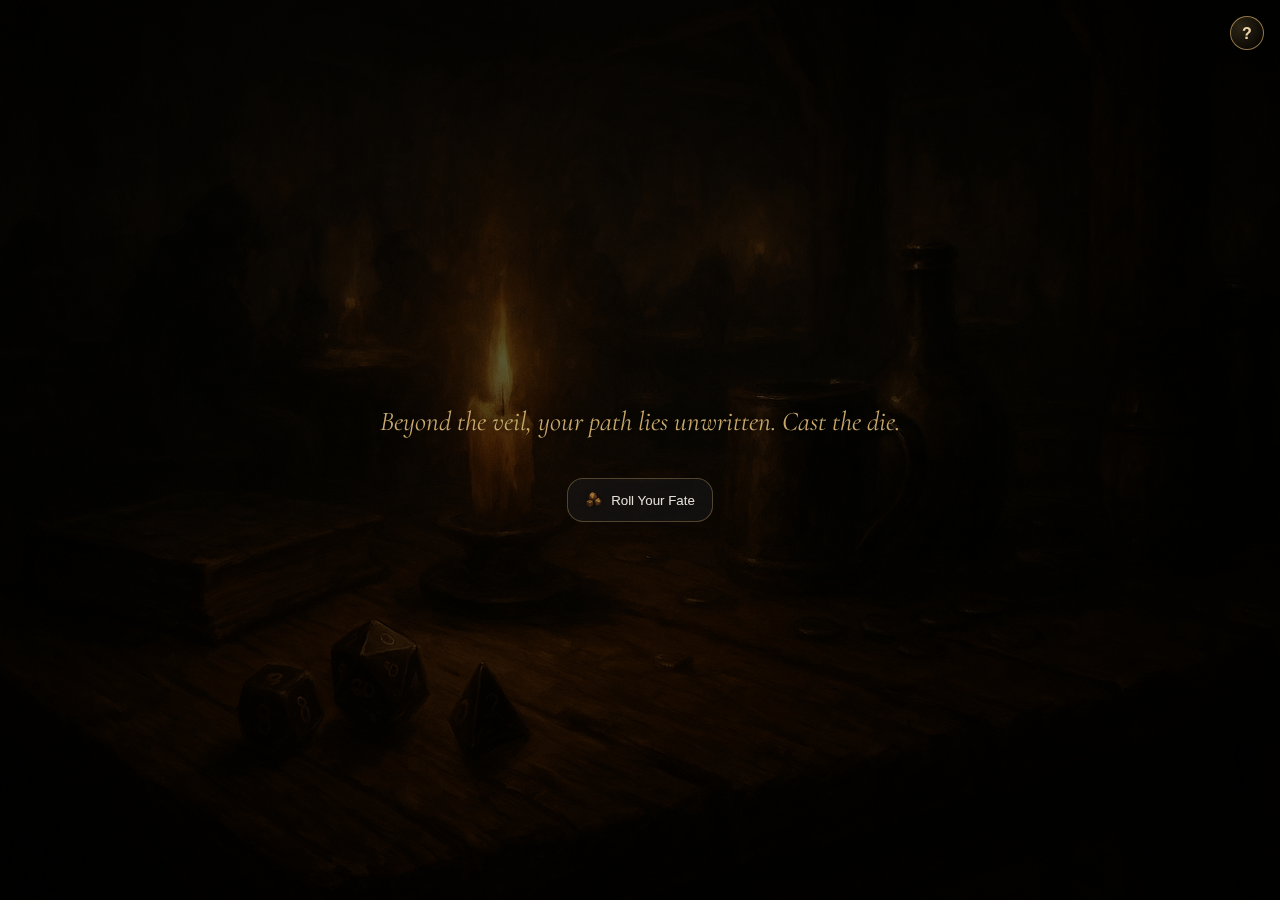
<file: index.html>
<!DOCTYPE html>
<html lang="en">
<head>
  <link rel="icon" type="image/png" href="images/dice.png">
  <link rel="apple-touch-icon" href="images/dice.png">
  <meta charset="UTF-8" />
  <meta name="viewport" content="width=device-width, initial-scale=1.0"/>
  <title>The Randomancer — 0.8.0</title>
  <link href="https://fonts.googleapis.com/css2?family=Cormorant+Garamond:wght@400;500;600&family=Cormorant+Infant:ital,wght@1,400&display=swap" rel="stylesheet">
  <link rel="stylesheet" href="styles_0.8.0.css?v=0.8.0"/>
</head>
<body>
  <button id="info-fab" class="rm-info-fab" aria-label="About this tool" title="About">?</button>
  <!-- Info Lightbox -->
  <div id="rm-info-overlay" class="rm-info-overlay" hidden>
    <div class="rm-info-backdrop" data-close="1"></div>
    <div class="rm-info-dialog" role="dialog" aria-modal="true" aria-labelledby="rm-info-title">
      <div class="rm-info-head">
        <h3 id="rm-info-title">A Note from the Randomancer</h3>
        <button id="rm-info-close" class="rm-info-close" aria-label="Close">×</button>
      </div>
      <div id="rm-info-content" class="rm-info-content">
<h4>About this Tool</h4>
<p>This build-randomizing tool is intended to inspire creativity and experimentation within the world of Path of Exile 2. Hopefully it will provide some relief to the general 'meta fatigue' and unlock more possibilities and fun within the game.  Feel free to use this to set a challenge for yourself, or as more of a springboard for some new build ideas.</p>
<p>The tool itself is hopefully self-explanatory. Clicking the 'Roll Your Fate' button will conjure up a randomized build, selecting a class, ascendancy, weapon(s), common ailments and tactics, primary defensive layer, and a secondary defensive layer. The randomness or cohesion of these selections can be customized with the slider at the top of the page for a more streamlined build vs. a more creative build. Along with these selections is a display indicating which attributes a build leans toward, a pair of recommended skill gems, and a set of possibly helpful unique items that may go well with the build.</p>
<p>Now this tool is far from perfect.  The data this sits on top of may not be perfectly accurate, and it is possible you may see skill or unique items that don't align 100% with what's in the live game. However, it's probably 90% there. This is more of a fun prototype that I've been playing around with.</p>
<p>If you have any thoughts, feedback, suggestions for features, bugs, etc. feel free to reach out to <a href="mailto:poerandomancer@gmail.com">poerandomancer@gmail.com</a>. I would love to hear your thoughts.</p>

<h4>About Me</h4>
<p>I found myself daydreaming about my Path of Exile 2 'LeechBreak Crossbow Titan' build one Tuesday afternoon, during a very slow and very boring sprint planning meeting at work. Like many of you I am a recent Path of Exile 2 convert (the 1st one didn’t quite hook me) and now often find myself obsessing over complex and enigmatic mathematical interactions between obscure mechanics and poorly-explained optimization opportunities, all draped in fantastical grimdark pageantry.  My dorky imagination has truly been hijacked by this incredible game.</p>
<p>Several months ago, I slowly began to realize the true open-ended potential of buildcrafting and theorycrafting, and why so many people have been enjoying the first Path of Exile for so many years.  And seeking inspiration for unusual and creative approaches to playing the game, I stumbled upon the asmology Build Roulette tool (found here: <a href="https://www.asmology.com/path-of-exile-ii/build-roulette/" target="_blank" rel="noopener">https://www.asmology.com/path-of-exile-ii/build-roulette/</a>). A nifty little online widget to randomize one ascendancy and one skill, to inject some challenge and creativity into the experience for those burned out on the same “Super-Meta” “S-Tier” build guides.</p>
<p>Back to my boring Tuesday afternoon meeting, it occurred to me that there is some more opportunity here for creative inspiration. The breadth of interactions to explore within POE2 feel nearly endless, and I was looking for something new to try.</p>
<p>So I made this.</p>
<p>The goal is to provide a springboard for the imagination, and bring some possibilities to the surface. While this is mostly random, there is a bit of logic in place to try and prevent truly heinous or impractical combinations. Such as a monk using a two-handed mace with armor for defense and a minion-focused build. Some gentle guide rails are in place, but the idea is to remain as open-ended as possible.</p>
<p>Simultaneous to my rumination on the intricacies of this all-absorbing videogame, I had a general curiosity regarding the software capabilities of ChatGPT. Yes, this was built with the aid of AI. Sorry. I am a software developer by trade, and I had a clear vision and general technical notion of how I would accomplish this, so it seemed like a decent sandbox to see what all the fuss was about. Turns out, if you have a very specific end goal in mind and a fairly simple project, AI is kinda like having a junior developer in your back pocket. A junior developer who is great at brainstorming, but also has debilitating short-term memory loss and a frustratingly unshakable misplaced optimistic confidence. Great for a quick dry-run on concepts, horrific at iteration and refinement. I ended up needing to intervene at several points with some manual refactors, but ultimately... this is what I ended up with. A pretty fun little project, and an interesting development cycle.</p>

<hr class="rm-info-hr">

<p class="rm-disclaimer"><small>This is a non-profit, fan-made project and is in no way affiliated with or endorsed by Grinding Gear Games the creators of Path of Exile and Path of Exile 2. All rights to the original intellectual property (IP), including but not limited to characters, settings, and storylines, belong to their respective owners. We do not claim ownership of the original IP. This work is created for entertainment and transformational purposes only, under the principles of Fair Use. No commercial use or profit is being made from this project.</small></p>
</div>
    </div>
  </div>
  <div id="intro" class="intro-screen">
    <div class="intro-content">
      <p id="intro-line"></p>
      <button id="intro-roll" class="roll-btn roll-btn"><img src="images/dice.png" alt="" class="btn-ico"> Roll Your Fate</button>
    </div>
  </div>

  <div id="asc-art" class="asc-art" aria-hidden="true"></div>
  <div id="app" class="hidden">
    <header>
      <h1 class="title">The Randomancer</h1>
      <h2 class="subtitle">Conjure the Impossible. Defy the Meta.</h2>
      
      <!-- restored build name + flavor -->
      <div id="build-name" class="build-name"></div>
	  <div id="build-subtext" class="build-subtext"></div>

      <div class="cohesion-slider">
        <label for="cohesionRange">Cohesion</label>
        <input type="range" id="cohesionRange" min="0" max="3" step="1" value="1">
        <div class="mode-labels">
          <span>Strict</span><span>Cohesive</span><span>Chaotic</span><span>Madness</span>
        </div>
      </div>
      <div class="roll-sticky"><button id="roll" class="roll-btn roll-btn"><img src="images/dice.png" alt="" class="btn-ico"> Roll Your Fate</button></div>
    </header>

    <main>
      <section class="panel">
        <div class="sect">
          <div class="sect-head"><h3>Archetype</h3><div class="underline"></div><p class="sub">Class, Ascendancy, & Weapons</p></div>
          <div class="grid two">
            <div><span class="label">Class</span><span id="class"></span></div>
            <div><span class="label">Ascendancy</span><span id="ascendancy"></span></div>
            <div class="wide"><span class="label">Weapons</span><span id="weapons"></span></div>
          </div>
        </div>
        <hr class="gold subtle"/>
        <div class="sect">
          <div class="sect-head"><h3>Combat Mechanics</h3><div class="underline"></div><p class="sub">Ailments & Tactics</p></div>
          <div class="grid two">
            <div class="wide"><span class="label">Ailments</span><span id="ailments"></span></div>
            <div class="wide"><span class="label">Tactics</span><span id="tactics"></span></div>
          </div>
        </div>
        <hr class="gold subtle"/>
        <div class="sect">
          <div class="sect-head"><h3>Survivability</h3><div class="underline"></div><p class="sub">Primary Defense and Defensive Strategy</p></div>
          <div class="grid two">
            <div><span class="label">Defense</span><span id="defense"></span></div>
            <div><span class="label">Defensive Strategy</span><span id="defstrat"></span></div>
          </div>
        </div>
        <hr class="gold subtle"/>
        <div class="sect">
          <div class="sect-head"><h3>Balance</h3><div class="underline"></div><p class="sub">Attribute Distribution</p></div>
          <div class="wide">
            <div id="balance-bar"></div>
            <div id="balance-text"></div>
          </div>
        </div>
        <hr class="gold subtle"/>
        <div class="sect">
          <div class="sect-head"><h3>Recommended Skills</h3><div class="underline"></div><p class="sub">Two active skills for this roll, with supports</p></div>
          <div id="skills-grid" class="grid two skills-grid"></div>
        </div>
      </section>
    </main>
    <footer class="foot">  <small class="version">Randomancer v0.8.0</small>
</footer>
  </div>

<script>
const INTRO_LINES = [
  "Step forward, Exile… the weave of fate awaits your hand.",
  "The echoes of destiny whisper — will you answer?",
  "Beyond the veil, your path lies unwritten. Cast the die.",
  "Not all who tempt fate return unchanged. Dare you roll?",
  "In the stillness, the Fates stir. Reach forth and claim your thread."
];
document.addEventListener('DOMContentLoaded', ()=>{
  const intro = document.getElementById('intro');
  const introLine = document.getElementById('intro-line');
  const introRoll = document.getElementById('intro-roll');
  introLine.textContent = INTRO_LINES[Math.floor(Math.random()*INTRO_LINES.length)];
  introRoll.addEventListener('click', () => {
    intro.classList.add('fade-out');
    setTimeout(() => {
      intro.remove();
      const app = document.getElementById('app');
      app.classList.remove('hidden');
      app.classList.add('fade-in');
      document.getElementById('roll').click();
    }, 700);
  });
});
</script>
<script type="module" src="script_0.8.0.js?v=0.8.0"></script>
</body>
</html>
</file>
<file: styles_0.8.0.css>
/* v0.5.3.1 */
/* v0.5.2 */
:root{
  --bg: #0e0e10;
  --ink: #e4e0d8;
  --muted: #a7a19a;
  --gold: #c8a86b;
  --silver: #b7b9c4;
  --panel: rgba(10,10,12,.86);
  --edge: rgba(200,168,107,.35);
  --radius: 16px;
}

*{ box-sizing:border-box; }

html,body{
  margin:0;
  height:100%;
  background: var(--bg) url('images/background.png') center/cover no-repeat fixed;
  color:var(--ink);
  font-family:'Cormorant Garamond',serif;
}

.intro-screen{
  position:fixed;
  inset:0;
  display:flex;
  align-items:center;
  justify-content:center;
  background: radial-gradient(ellipse at center, rgba(0,0,0,0.6) 0%, rgba(0,0,0,0.85) 100%);
  z-index:50;
  text-align:center;
  transition:opacity .7s ease, visibility .7s ease;
}
.intro-screen.fade-out{ opacity:0; visibility:hidden; }
.intro-content{ max-width:720px; padding:2rem; }
.intro-content p{
  font-family:'Cormorant Infant',serif;
  font-style:italic;
  font-size:1.7rem;
  color:var(--gold);
  text-shadow:0 0 8px rgba(0,0,0,0.8);
  margin-bottom:2rem;
}

.asc-art{
  position:fixed; inset:0; opacity:0; pointer-events:none;
  transition:opacity .5s ease;
  background-image:
    linear-gradient(135deg, rgba(0,0,0,0.25), rgba(0,0,0,0.6)),
    var(--asc-img);
  background-position:center; background-size:cover; background-repeat:no-repeat;
  filter:saturate(.9) brightness(1.05);
}
.asc-art.show{ opacity:.92; }

#app.hidden{ display:none; }
.fade-in{ animation:fadeIn .7s ease forwards; }
@keyframes fadeIn{ from{opacity:0;} to{opacity:1;} }

#app{
  position:relative; min-height:100%;
  backdrop-filter:blur(2px);
  background:rgba(0,0,0,.28);
}

header{
  text-align:center;
  padding:3rem 1rem 1.25rem;
  text-shadow:0 1px 2px rgba(0,0,0,.6);
}

.title{
  letter-spacing:.04em;
  font-weight:600;
  margin:0 0 .25rem;
  font-size:1.9rem;
  color:var(--gold);
}

.subtitle{
  font-style:italic;
  font-weight:400;
  color:var(--silver);
  margin-top:-0.2rem;
  margin-bottom:0.6rem;
  position:relative;
}
.subtitle::after{
  content:"";
  display:block;
  height:4px;
  width:65%;
  margin:0.6rem auto 1.1rem;
  background:
    radial-gradient(circle at left, transparent 70%, rgba(0,0,0,0.9) 100%),
    radial-gradient(circle at right, transparent 70%, rgba(0,0,0,0.9) 100%),
    linear-gradient(90deg, transparent, var(--gold), transparent);
  background-blend-mode:overlay;
  border-radius:50%;
  filter: drop-shadow(0 0 4px rgba(200,168,107,.4));
}

.build-name{
  margin:.2rem 0 0;
  font-size:clamp(1.2rem,2.6vw,1.9rem);
  color:var(--gold);
  font-family:'Cormorant Infant',serif;
  font-style:italic;
  letter-spacing:.06em;
}

.flavor{
  margin:.35rem auto .75rem;
  color:var(--muted);
  font-family:'Cormorant Infant',serif;
  font-style:italic;
  max-width:60ch;
  font-size:1.1rem;
}

.roll-btn{
  margin-top:.5rem; padding:.7rem 1.1rem;
  border-radius:var(--radius);
  border:1px solid var(--edge);
  background:rgba(24,24,26,.55);
  color:var(--ink);
  cursor:pointer;
}

main{ max-width:860px; margin:0 auto; padding:1.25rem; }

.panel{
  position:relative; background:var(--panel);
  border:1px solid var(--edge);
  border-radius:var(--radius);
  padding:1rem 1.25rem 1.25rem;
  box-shadow:0 6px 20px rgba(0,0,0,.25);
  overflow:hidden;
}
.panel::after{
  content:""; position:absolute; inset:-1px; pointer-events:none;
  background-image: var(--ailment-overlay-1, none), var(--ailment-overlay-2, none);
  background-blend-mode: screen, normal; mix-blend-mode: normal;
}

.sect{ padding:.25rem 0; }
.sect-head{ margin-bottom:.5rem; position:relative; }
.sect-head .underline{
  height:1px; width:120px;
  background:linear-gradient(90deg, var(--gold), transparent);
  margin:.25rem 0 .4rem;
}
.sect h3{ margin:0 0 .1rem; font-weight:600; color:var(--silver); letter-spacing:.02em; }
.sub{ margin:0; color:var(--muted); font-size:.95rem; }
.gold.subtle{
  height:1px; border:0;
  background:linear-gradient(90deg, transparent, var(--gold), transparent);
  margin:.9rem 0; opacity:.6;
}
.grid{ display:grid; gap:.65rem .75rem; }
.grid.two{ grid-template-columns:repeat(2,minmax(0,1fr)); }
.grid .wide{ grid-column:1 / -1; }
.label{ display:inline-block; min-width:9rem; color:var(--gold); letter-spacing:.02em; margin-right:.25rem; }
#weapons,#ailments,#tactics,#defense,#defstrat{ font-weight:600; }
.foot{ text-align:center; padding:1.25rem 1rem 3rem; color:var(--muted); }
.hidden{ display:none; }

/* === v0.5: Attribute Balance Visualization === */
#balance-bar {
  height: 20px;
  border-radius: 12px;
  overflow: hidden;
  display: flex;
  margin: .6rem 0 .25rem;
  box-shadow: 0 0 8px rgba(0,0,0,0.4);
}

.balance-str { background: #b03030; }   /* Strength — red */
.balance-dex { background: #2d7a2d; }   /* Dexterity — green */
.balance-int { background: #2f4f9d; }   /* Intelligence — blue */

#balance-text {
  text-align: center;
  font-size: .95rem;
  color: var(--muted);
  margin-top: .25rem;
}

/* === v0.5 visual fix: ensure panel overlay is visible === */
.panel::after{
  opacity:.55;
  transition: opacity .3s ease;
}

/* === v0.5 visualfix4: dynamic blended Balance bar === */
#balance-bar {
  position: relative;
  height: 20px;
  border-radius: 12px;
  overflow: hidden;
  margin: .6rem 0 .25rem;
  box-shadow: 0 0 10px rgba(0,0,0,0.6);
  background: linear-gradient(90deg,
    rgba(122,58,58,0.78) 0%,
    rgba(91,122,74,0.78) 50%,
    rgba(75,95,143,0.78) 100%);
}
#balance-bar::before,
#balance-bar::after {
  content: "";
  position: absolute;
  top: 0;
  bottom: 0;
  width: 16%;
  pointer-events: none;
}
#balance-bar::before {
  left: 0;
  background: linear-gradient(90deg, rgba(0,0,0,0.9), transparent);
}
#balance-bar::after {
  right: 0;
  background: linear-gradient(270deg, rgba(0,0,0,0.9), transparent);
}

/* === v0.5_visualfix5 layering === */
.panel { position: relative; z-index: 1; }
.panel::after { z-index: 0; }

/* === v0.5_visualfix5: glowing Balance bar === */
#balance-bar {
  position: relative;
  height: 10px;
  border-radius: 10px;
  overflow: hidden;
  margin: .8rem 0 .25rem;
  box-shadow: 0 0 10px rgba(0,0,0,0.8), 0 0 20px rgba(255,255,255,0.05) inset;
  background: radial-gradient(ellipse at center,
    rgba(0,0,0,0.25) 0%, rgba(0,0,0,0.6) 100%);
}
#balance-bar::before,
#balance-bar::after {
  content: "";
  position: absolute;
  top: 0;
  bottom: 0;
  width: 16%;
  pointer-events: none;
}
#balance-bar::before {
  left: 0;
  background: linear-gradient(90deg, rgba(0,0,0,0.9), transparent);
}
#balance-bar::after {
  right: 0;
  background: linear-gradient(270deg, rgba(0,0,0,0.9), transparent);
}
#balance-bar.glow::before {
  content: "";
  position: absolute;
  inset: 0;
  pointer-events: none;
  background: var(--balance-gradient);
  filter: blur(8px) brightness(1.3);
  mix-blend-mode: screen;
  opacity: 0.85;
}

/* === v0.5_visualfix11 layering and balance === */
.panel { position: relative; z-index: 1; }
.panel::after { position: absolute; inset: 0; z-index: -1; }
.panel > * { position: relative; z-index: 1; }

#balance-bar {
  position: relative;
  height: 10px;
  border-radius: 10px;
  overflow: hidden;
  margin: .8rem 0 .25rem;
  background: var(--balance-gradient);
  box-shadow: 0 0 8px rgba(0,0,0,0.7);
}
#balance-bar.glow::before {
  content: "";
  position: absolute;
  inset: 0;
  background: var(--balance-gradient);
  filter: blur(6px) brightness(1.2);
  mix-blend-mode: screen;
  opacity: 0.9;
  z-index: 0;
  box-shadow:
    0 0 6px rgba(255,215,120,0.3),
    0 0 14px rgba(255,200,80,0.25),
    0 0 22px rgba(255,190,60,0.15);
}
#balance-bar::before,
#balance-bar::after {
  content: "";
  position: absolute;
  top: 0;
  bottom: 0;
  width: 14%;
  pointer-events: none;
  z-index: 2;
}
#balance-bar::before {
  left: 0;
  background: linear-gradient(90deg, rgba(0,0,0,0.9), transparent);
}
#balance-bar::after {
  right: 0;
  background: linear-gradient(270deg, rgba(0,0,0,0.9), transparent);
}


/* === v0.5.1: Recommended Skills section === */
.skills-grid { margin-top: .25rem; }
.skill-card {
  border-radius: 10px;
  padding: .8rem 1rem;
  background: rgba(20,20,24,0.75);
  border: 1px solid var(--edge);
  box-shadow: 0 0 6px rgba(0,0,0,0.4);
  transition: box-shadow .2s ease, border-color .2s ease;
}
.skill-title { margin: 0 0 .2rem; color: var(--gold); font-weight: 600; }
.skill-desc { margin: 0 0 .35rem; font-style: italic; color: var(--muted); }
.skill-tags, .support-tags {
  display:block;
  font-size:.9rem;
  color:var(--muted);
  opacity:.9;
  margin:.2rem 0 .2rem;
}
.req-line { font-size:.9rem; color:var(--silver); opacity:.85; margin:.1rem 0 .3rem; }
.supports-wrap { margin-top: .5rem; border-top: 1px dashed rgba(200,168,107,0.25); padding-top: .5rem; }
.support-item {
  border-radius: 8px;
  padding: .5rem .6rem;
  margin: .4rem 0;
  border: 1px solid var(--edge);
  background: rgba(14,14,16,0.6);
}
.support-title { margin: 0 0 .15rem; font-weight: 600; color: var(--silver); }
.support-desc { margin: 0; font-size:.9rem; color:var(--muted); }

/* Attribute glows (active skills) */
.skill-card.str { border-color: rgba(176,48,48,0.7); box-shadow: 0 0 8px rgba(176,48,48,0.25); }
.skill-card.dex { border-color: rgba(45,122,45,0.7); box-shadow: 0 0 8px rgba(45,122,45,0.25); }
.skill-card.int { border-color: rgba(47,79,157,0.7); box-shadow: 0 0 8px rgba(47,79,157,0.25); }
.skill-card.hybrid { border: 1px solid transparent; border-image: linear-gradient(90deg,#b03030,#2d7a2d,#2f4f9d) 1; box-shadow: 0 0 10px rgba(255,255,255,0.05), 0 0 12px rgba(200,168,107,0.05) inset; }

/* Dimmer outlines for supports */
.support-item.str { border-color: rgba(176,48,48,0.5); }
.support-item.dex { border-color: rgba(45,122,45,0.5); }
.support-item.int { border-color: rgba(47,79,157,0.5); }
.support-item.hybrid { border:1px solid transparent; border-image: linear-gradient(90deg,#b03030,#2d7a2d,#2f4f9d) 1; }

/* ensure long lists remain tidy */
.supports-wrap { max-height: 280px; overflow: auto; scrollbar-width: thin; }


/* v0.5.3.1: balance bar richer + fade ends */
#balance-bar{
  height:6px;
  border-radius:12px;
  background: var(--balance-gradient);
  position:relative;
  box-shadow: 0 0 6px rgba(255,215,120,0.25), 0 0 14px rgba(200,168,107,0.22);
  -webkit-mask-image: linear-gradient(90deg, transparent 0%, black 10%, black 90%, transparent 100%);
          mask-image: linear-gradient(90deg, transparent 0%, black 10%, black 90%, transparent 100%);
}
#balance-bar::before{
  content:"";
  position:absolute; inset:0;
  background: var(--balance-gradient);
  filter: saturate(1.2) brightness(0.9) contrast(1.1) blur(6px);
  opacity:.85; mix-blend-mode: screen;
  border-radius:12px;
}
.version-label{ text-align:center; font-size:.85rem; opacity:.8; color:#ccc; margin-top:10px; }

/* === v0.5.3.6 Brass Glow Enhancement === */
#balance-bar {
  position: relative;
  height: 6px;
  border-radius: 4px;
  background: var(--balance-gradient);
  box-shadow:
    0 0 12px rgba(212,170,80,0.65),
    0 0 24px rgba(180,130,50,0.45),
    0 0 36px rgba(140,90,20,0.25);
  -webkit-mask-image: linear-gradient(90deg, transparent 0%, black 10%, black 90%, transparent 100%);
          mask-image: linear-gradient(90deg, transparent 0%, black 10%, black 90%, transparent 100%);
}
#balance-bar::before {
  content: '';
  position: absolute;
  inset: 0;
  border-radius: inherit;
  background: var(--balance-gradient);
  opacity: 0.8;
  filter: blur(10px);
  pointer-events: none;
}



/* ===== v0.6_init.1: Unified Tag System Enhancement ===== */
.skill-tags, .support-tags, .spirit-tags {
  display: flex;
  flex-wrap: wrap;
  gap: 0.3rem;
  margin-top: 0.3rem;
}
.tag-pill {
  display: inline-block;
  background: rgba(212,170,80,0.22);
  border: 1px solid rgba(212,170,80,0.45);
  color: #e5cc99;
  border-radius: 999px;
  font-size: 0.8rem;
  padding: 0.1rem 0.5rem;
  letter-spacing: 0.02em;
  text-transform: lowercase;
  box-shadow: 0 0 3px rgba(212,170,80,0.25);
}


/* ===== v0.6_init.2: Tag Pills Visibility Overrides ===== */
.skill-tags, .support-tags, .spirit-tags {
  display: flex !important;
  flex-wrap: wrap;
  gap: 0.3rem;
  margin-top: 0.3rem;
  color: inherit !important;
  opacity: 1 !important;
}
.tag-pill {
  display: inline-block;
  background: rgba(212,170,80,0.25);
  border: 1px solid rgba(212,170,80,0.55);
  color: #e6d8a5 !important;
  border-radius: 999px;
  font-size: 0.8rem;
  padding: 0.1rem 0.55rem;
  letter-spacing: 0.02em;
  text-transform: lowercase;
  box-shadow: 0 0 6px rgba(212,170,80,0.4);
  position: relative;
  z-index: 3;
}



/* ===== v0.6_init.3: Tag Visibility Refinement ===== */
.skill-tags, .support-tags, .spirit-tags {
  display: flex !important;
  flex-wrap: wrap;
  gap: 0.3rem;
  margin-top: 0.3rem;
  color: inherit !important;
  opacity: 1 !important;
}
.tag-pill {
  display: inline-block;
  background: rgba(212,170,80,0.25);
  border: 1px solid rgba(212,170,80,0.55);
  color: #e6d8a5 !important;
  border-radius: 999px;
  font-size: 0.8rem;
  padding: 0.1rem 0.55rem;
  letter-spacing: 0.02em;
  text-transform: lowercase;
  box-shadow: 0 0 6px rgba(212,170,80,0.4);
  position: relative;
  z-index: 3;
}


/* ===== v0.6_init.4: Spirit Tag Integration ===== */
.spirit-tags {
  display: flex;
  flex-wrap: wrap;
  gap: 0.3rem;
  margin-top: 0.3rem;
}



/* ===== v0.6_init.5: Active Gem Tag Integration ===== */
.active-tags {
  display: flex;
  flex-wrap: wrap;
  gap: 0.3rem;
  margin-top: 0.3rem;
}


/* ===== v0.6_init.10: Granted Skills Display ===== */
.granted-skills {
  margin-top: 0.4rem;
  padding: 0.3rem 0.5rem;
  border-left: 2px solid #c8a04e;
  font-size: 0.9em;
  opacity: 0.9;
}
.granted-title {
  font-weight: bold;
  color: #d8b46e;
  margin-bottom: 0.2rem;
}
.granted-skill {
  margin-bottom: 0.2rem;
}
.granted-name {
  font-weight: 600;
  color: #e6d28c;
}
.granted-desc {
  color: #bcb09a;
  margin-left: 0.25rem;
}

/* === v0.6.4: Cohesion Slider + Skill Cards === */
.cohesion-slider{ margin:1.2rem auto; width:min(720px,90%); text-align:center; color:var(--gold); }
.cohesion-slider input[type=range]{ width:100%; appearance:none; height:6px; border-radius:6px; background:linear-gradient(90deg, rgba(212,170,80,0.4), rgba(212,170,80,0.9)); outline:none; cursor:pointer; box-shadow:0 0 6px rgba(212,170,80,0.3); }
.cohesion-slider .mode-labels{ display:flex; justify-content:space-between; font-size:.85rem; opacity:.8; margin-top:.2rem; color:var(--muted); }

.skill-tags, .support-tags { display:flex; flex-wrap:wrap; gap:.3rem; }
.tag-pill{ display:inline-block; background: rgba(212,170,80,0.22); border:1px solid rgba(212,170,80,0.45); color:#e5cc99; border-radius:999px; font-size:.8rem; padding:.1rem .5rem; letter-spacing:.02em; text-transform:lowercase; box-shadow:0 0 3px rgba(212,170,80,0.25); }

.supports-wrap { margin-top:.5rem; border-top:1px dashed rgba(200,168,107,0.25); padding-top:.5rem; }
.support-item { border-radius:8px; padding:.5rem .6rem; margin:.35rem 0; border:1px solid var(--edge); background:rgba(14,14,16,0.6); }
.support-title { margin:0 0 .15rem; font-weight:600; color:var(--silver); }
.support-desc { margin:0; font-size:.9rem; color:var(--muted); }
.req-line { font-size:.9rem; color:var(--silver); opacity:.85; margin:.1rem 0 .3rem; }

/* v0.6.7 overlay beneath content via pseudo-element */
.panel{ position:relative; z-index:1; }
.panel::before{
  content:'';
  position:absolute;
  inset:0;
  background: var(--overlay-gradient, linear-gradient(225deg, rgba(0,0,0,0) 0%, rgba(0,0,0,0.75) 100%));
  z-index:0;
  pointer-events:none;
}
.panel > *{ position:relative; z-index:1; }

/* panel overlay kept: use --overlay-gradient set by JS */
.panel::before{
  content:'';
  position:absolute;
  inset:0;
  background:var(--overlay-gradient,linear-gradient(135deg, rgba(0,0,0,0) 0%, rgba(0,0,0,.85) 100%));
  z-index:0;
  pointer-events:none;
}
.panel > * { position: relative; z-index: 1; }

/* build name + subtext (restored) */
#build-name{
  font-family:"Cinzel Decorative",serif;
  color:#d5b66a;
  font-size:1.6rem;
  letter-spacing:.06em;
  text-transform:uppercase;
  margin:.6rem 0 .15rem;
}
#build-subtext{
  font-style:italic;
  color:rgba(235,235,235,.85);
  margin:0 0 1rem;
}

/* “Grants” callout (baseline look) */
.grants-callout{
  border-left:3px solid rgba(213,182,106,.65);
  padding:.5rem .75rem;
  background:rgba(0,0,0,.18);
  margin:.25rem 0 .6rem;
}
.grants-title{
  color:#d5b66a;
  font-weight:700;
  margin-bottom:.25rem;
  letter-spacing:.02em;
}
.grants-body .granted-name{
  font-weight:700;
  color:#e9d8a6;
}

/* Req. Weapon line */
.req-block{
  border-top:1px dashed rgba(213,182,106,.35);
  margin-top:.75rem;
  padding-top:.5rem;
  display:grid;
  grid-template-columns:140px 1fr;
  gap:.5rem;
}
.req-label{ color:#d5b66a; font-style:italic; }
.req-value{ color:rgba(235,235,235,.95); }

/* tag pill fallback */
.tag-pill{
  display:inline-block; padding:.2rem .6rem; border-radius:999px;
  border:1px solid rgba(213,182,106,.35);
  color:rgba(235,235,235,.92);
  margin:.15rem .25rem .15rem 0;
  font-size:.85rem; white-space:nowrap;
}

/* Keep tags above supports reliably */
.skill-tags { display:block; clear: both; margin-bottom: .35rem; }
.supports { display:block; clear: both; }
/* Scroll panel for supports to limit card height */
.supports {
  max-height: 220px;
  overflow: auto;
  padding-right: .25rem; /* avoid scrollbar overlap */
  border-top: 1px dashed var(--edge);
  margin-top: .35rem;
}
.support-item { margin:.35rem 0; }


/* --- Multi-grant display (restored) --- */
.grants { margin:.4rem 0; }
.grants .label { font-size:.9rem; color: var(--silver); opacity:.85; display:block; margin-bottom:.25rem; }
.grant-list { display:block; }
.grant-item { border-left: 2px solid var(--edge); padding:.3rem .6rem; margin:.3rem 0; background: rgba(12,12,14,0.35); }
.grant-title { font-weight:600; color:var(--silver); margin:0 0 .1rem; }
.grant-desc { font-size:.9rem; color: var(--muted); margin:0; }


/* --- Active skill card flex + supports fill --- */
.skill-card.active { display:flex; flex-direction:column; max-height: 720px; }
.skill-card .skill-title,
.skill-card .req-block,
.skill-card .grants,
.skill-card .skill-desc,
.skill-card .skill-tags { flex: 0 0 auto; width:100%; }
.supports { flex: 1 1 auto; min-height: 0; overflow:auto; width:100%; }
/* Keep tags above supports reliably */
.skill-tags { display:block; clear: both; margin-bottom:.35rem; }
.supports { display:block; clear: both; }

/* override: let flex-fill manage height */
.supports { max-height: none; }

/* Label above supports */
/* supports label matches required weapon label */
.supports-label{ color:#d5b66a; font-style:italic; }


/* v0.7 additions */
.synergy-chip {
  display: inline-block;
  margin-left: 8px;
  padding: 2px 8px;
  font-size: 12px;
  border: 1px solid rgba(255,215,128,0.6);
  border-radius: 999px;
  background: rgba(255,215,128,0.08);
  text-transform: uppercase;
  letter-spacing: 0.5px;
}

.tag-pill.matched {
  border-color: rgba(126, 217, 87, 0.7);
  background: rgba(126, 217, 87, 0.12);
  box-shadow: 0 0 8px rgba(126, 217, 87, 0.25) inset;
  font-weight: 600;
}

/* v0.7 grants label */
.grants-label{
  color:#d5b66a;
  font-weight:700;
  margin:0 0 .25rem;
  letter-spacing:.02em;
  opacity:.95;
}


/* v0.7 grant wrap */
.grant-wrap{
  margin:.35rem 0 .5rem;
  padding:.35rem .5rem;
  background: rgba(12,12,14,0.35);
  border-left:2px solid var(--edge);
}

/* --- v0.7: Recommended Supports scroll panel --- */
.supports{
  --panel-height: 240px;
  max-height: var(--panel-height);
  overflow-y: auto;
  display: grid;
  grid-template-columns: 1fr;
  gap: 8px;
  padding: 8px;
  margin-top: 6px;
  border: 1px solid rgba(140,120,90,0.35);
  border-radius: 10px;
  background: rgba(18,18,20,0.55);
  box-shadow: inset 0 1px 2px rgba(0,0,0,0.35);
  scrollbar-gutter: stable;
}

.supports::-webkit-scrollbar { width: 10px; }
.supports::-webkit-scrollbar-thumb {
  background: rgba(120,110,90,0.55);
  border-radius: 8px;
  border: 2px solid rgba(18,18,20,0.7);
}
.supports::-webkit-scrollbar-track { background: rgba(18,18,20,0.35); }

/* Ensure cards stack cleanly inside the panel */
.supports .support-item{
  display: block;
  max-width: unset;
  margin: 0;
}

/* === v0.7 restore 0.6_release support pane behavior === */
.skill-card{
  display: flex;
  flex-direction: column;
  /* allow inner scroller to size correctly */
  min-height: 0;
}
.skill-card .supports-label{
  margin-top: .5rem;
}
.skill-card .supports{
  /* fill remaining space within card and scroll */
  flex: 1 1 auto;
  min-height: 0;
  overflow-y: auto;

  /* revert to 0.6_release look (no panel border/background) */
  display: block;
  background: transparent;
  border: 0;
  box-shadow: none;

  /* 0.6 style: dashed divider and top padding */
  border-top: 1px dashed rgba(200,168,107,0.25);
  padding-top: .5rem;
  padding-bottom: .25rem;
}

/* support cards spacing, consistent with 0.6 */
.supports .support-item{
  display: block;
  max-width: unset;
  margin: .4rem 0;
}

/* remove prior custom scrollbar visuals for parity with 0.6 */
.supports::-webkit-scrollbar,
.supports::-webkit-scrollbar-thumb,
.supports::-webkit-scrollbar-track{ background: transparent; border: 0; }

/* === v0.7 supports pane: fill remaining space reliably === */
.skills-grid{
  align-items: stretch;     /* ensure grid items fill the row height */
}
.skill-card{
  height: 100%;             /* allow inner flex to consume row height */
}

/* === v0.7: active gem cards fixed max-height + flex scroller === */
:root{
  --skill-card-max: 560px;
}

.skills-grid{ align-items: stretch; }

.skill-card{
  /* allow the supports area to calculate remaining space */
  display: flex;
  flex-direction: column;
  min-height: 0;
  /* key: keep cards neat and let supports scroll within */
  height: auto !important;
  max-height: var(--skill-card-max);
}

.skill-card .supports-label{ margin-top: .5rem; }

.skill-card .supports{
  flex: 1 1 auto;   /* fills remaining vertical space */
  min-height: 0;    /* critical for nested flex scrolling */
  overflow-y: auto; /* create an internal scroller */
}


/* ===== v0.7.6: Uniques bronze cards ===== */
:root{
  --unique-bronze: #c58a46;
  --unique-bronze-edge: rgba(197,138,70,0.35);
  --unique-bronze-soft: rgba(197,138,70,0.12);
}
.uniques-grid{ margin-top:.35rem; }

.unique-card {
  border-radius: 12px;
  padding: .9rem 1rem;
  background: rgba(18,18,20,0.78);
  border: 1px solid var(--unique-bronze-edge);
  box-shadow:
    0 0 0 1px rgba(0,0,0,0.35) inset,
    0 10px 24px rgba(0,0,0,0.35),
    0 0 10px var(--unique-bronze-soft) inset;
  position: relative;
}
.unique-card::before{
  content:"";
  position:absolute; inset:0; pointer-events:none;
  border-radius:12px;
  background:
    linear-gradient(180deg, rgba(197,138,70,0.14), transparent 40%, transparent 70%, rgba(197,138,70,0.08)),
    linear-gradient(90deg, rgba(197,138,70,0.12), rgba(197,138,70,0.02), rgba(197,138,70,0.12));
  mix-blend-mode:overlay; opacity:.85;
}

.unique-title { margin: 0 0 .2rem; color: var(--unique-bronze); font-weight: 700; letter-spacing:.03em; }
.unique-sub  { margin: 0 0 .4rem; font-style: italic; color: var(--muted); }

.unique-tags { display:flex; flex-wrap:wrap; gap:.3rem; margin:.25rem 0 .45rem; }
.unique-lines { margin:.25rem 0 0; font-size:.98rem; color: rgba(235,235,235,.9); line-height:1.2; }
.unique-lines .hit { color: var(--unique-bronze); font-weight: 700; text-shadow: 0 0 6px rgba(197,138,70,0.35); }

.unique-tags .tag-pill{
  background: rgba(197,138,70,0.18);
  border: 1px solid rgba(197,138,70,0.45);
  color: #e9d7b4 !important;
  text-transform: lowercase;
}
.unique-tags .tag-pill.matched{
  border-color: rgba(126,217,87,0.8);
  background: rgba(126,217,87,0.12);
  box-shadow: 0 0 8px rgba(126,217,87,0.25) inset;
  color:#dfe; font-weight: 700;
}


/* === v0.7.6_beta8d — Unique card polish === */
.unique-card{background:#12100c;border:1px solid rgba(255,200,120,.45);border-radius:14px;box-shadow:0 0 18px rgba(255,180,80,.18),inset 0 0 0 1px rgba(255,200,140,.05);overflow:hidden}
.unique-header{background:none;padding:10px 14px 8px;border-bottom:1px solid rgba(255,200,140,.12)}
.unique-name{font-weight:700;letter-spacing:.3px;color:#ffcf7a;font-size:1.05rem;line-height:1.15}
.unique-base{margin-top:2px;font-variant:small-caps;letter-spacing:.6px;color:#d7b58a;opacity:.9;font-size:.85rem}
.tags-row{display:flex;flex-wrap:wrap;gap:6px;margin:6px 14px 2px}
.unique-card .pill{margin:2px 6px 2px 0}
.unique-card .pill.match{box-shadow:0 0 0 1px rgba(255,210,140,.45),0 0 12px rgba(255,180,90,.25);filter:saturate(1.1)}
.unique-lines{padding:10px 14px 12px;color:#e4d9c9;font-size:.95rem}
.unique-line{margin:2px 0;opacity:.95}



/* === v0.7.6_beta8e — unique cards reuse gem pill styles === */
.unique-card .pill{display:inline-flex;align-items:center;gap:6px;padding:2px 8px;border:1px solid rgba(245,185,120,.55);border-radius:999px;background:radial-gradient(120% 160% at 10% 30%,rgba(140,90,35,.30) 0%,rgba(35,26,16,.45) 60%,rgba(20,14,9,.65) 100%);color:#f5e3cf;font-size:.78rem;letter-spacing:.2px;line-height:1.2}
.unique-card .pill.match{box-shadow:0 0 0 1px rgba(255,210,140,.45),0 0 12px rgba(255,180,90,.25);color:#fff2df}

/* === v0.7.6_beta8f — uniques gem-pill alias + glow === */
.unique-card .pill{display:inline-flex;align-items:center;gap:6px;padding:2px 8px;border:1px solid rgba(245,185,120,.55);border-radius:999px;background:radial-gradient(120% 160% at 10% 30%,rgba(140,90,35,.30) 0%,rgba(35,26,16,.45) 60%,rgba(20,14,9,.65) 100%);color:#f5e3cf;font-size:.78rem;letter-spacing:.2px;line-height:1.2}
.unique-card .pill.match{box-shadow:0 0 0 1px rgba(255,210,140,.45),0 0 12px rgba(255,180,90,.25);color:#fff2df}
.unique-card{background:#12100c;border:1px solid rgba(255,200,120,.45);border-radius:14px;box-shadow:0 0 18px rgba(255,180,80,.18), inset 0 0 0 1px rgba(255,200,140,.05)}
.unique-header{background:none;border-bottom:1px solid rgba(255,200,140,.12);padding:10px 14px 8px}
.unique-name{font-weight:700;letter-spacing:.3px;color:#ffcf7a;font-size:1.05rem;line-height:1.15}
.unique-base{margin-top:2px;font-variant:small-caps;letter-spacing:.6px;color:#d7b58a;opacity:.9;font-size:.85rem}
.tags-row{display:flex;flex-wrap:wrap;gap:6px;margin:6px 14px 2px}
.unique-lines{padding:10px 14px 12px;color:#e4d9c9;font-size:.95rem}
.unique-line{margin:2px 0;opacity:.95}

/* === v0.7.6_beta8h — uniques gem-pill alias + glow === */
.unique-card .pill{display:inline-flex;align-items:center;gap:6px;padding:2px 8px;border:1px solid rgba(245,185,120,.55);border-radius:999px;background:radial-gradient(120% 160% at 10% 30%,rgba(140,90,35,.30) 0%,rgba(35,26,16,.45) 60%,rgba(20,14,9,.65) 100%);color:#f5e3cf;font-size:.78rem;letter-spacing:.2px;line-height:1.2}
.unique-card .pill.match{box-shadow:0 0 0 1px rgba(255,210,140,.45),0 0 12px rgba(255,180,90,.25);color:#fff2df}
.unique-card{background:#12100c;border:1px solid rgba(255,200,120,.45);border-radius:14px;box-shadow:0 0 18px rgba(255,180,80,.18), inset 0 0 0 1px rgba(255,200,140,.05)}
.unique-header{background:none;border-bottom:1px solid rgba(255,200,140,.12);padding:10px 14px 8px}
.unique-name{font-weight:700;letter-spacing:.3px;color:#ffcf7a;font-size:1.05rem;line-height:1.15}
.unique-base{margin-top:2px;font-variant:small-caps;letter-spacing:.6px;color:#d7b58a;opacity:.9;font-size:.85rem}
.tags-row{display:flex;flex-wrap:wrap;gap:6px;margin:6px 14px 2px}
.unique-lines{padding:10px 14px 12px;color:#e4d9c9;font-size:.95rem}
.unique-line{margin:2px 0;opacity:.95}



/* === v0.7.6_beta8i — uniques polish === */
.unique-line.meta{opacity:.7;color:#cdb89f;font-size:.92rem}
.unique-card .pill[data-cat="Tactic"].match{box-shadow:0 0 0 1px rgba(255,210,140,.55),0 0 12px rgba(255,180,90,.35)}
.unique-card .pill[data-cat="Ailment"].match{box-shadow:0 0 0 1px rgba(170,220,255,.45),0 0 12px rgba(140,200,255,.30)}
.unique-card .pill[data-cat="DefensiveStrategy"].match{box-shadow:0 0 0 1px rgba(200,255,170,.45),0 0 12px rgba(170,240,150,.28)}


/* --- Mobile polish pack (v0.7.9_beta2m) --- */
html { font-size: clamp(14px, 1.8vw, 16px); }
h1 { font-size: clamp(24px, 5.5vw, 40px); }
h2 { font-size: clamp(18px, 3.5vw, 28px); }

.grid.two { display: grid; grid-template-columns: repeat(2, minmax(0,1fr)); gap: 14px; }
@media (max-width: 960px) {
  .grid.two { grid-template-columns: 1fr; gap: 12px; }
}

@media (max-width: 960px) {
  .skill-card, .unique-card { padding: 12px; }
  .unique-lines div, .skill-lines div { line-height: 1.3; }
}

.skill-tags, .unique-tags { display:flex; flex-wrap:wrap; gap: 6px; }
.tag-pill { padding: 2px 8px; border-radius: 999px; font-size: 12px; }
@media (max-width: 480px) {
  .tag-pill { font-size: 11px; padding: 2px 6px; }
}

@media (max-width: 960px) {
  .sect { margin: 16px 0; }
  .sect .sect-head .underline { margin-top: 6px; }
}

.roll-btn { min-height: 44px; display: inline-flex; align-items: center; gap: .5rem; }
.roll-btn .btn-ico{ width:18px; height:18px; display:inline-block; object-fit:contain; filter: drop-shadow(0 0 2px rgba(0,0,0,.6)); }
.roll-sticky { position: sticky; bottom: 16px; z-index: 50; display:flex; justify-content:center; pointer-events:none; }
.roll-sticky .roll-btn { pointer-events:auto; border-radius: 999px; padding: 10px 16px; }
@supports (padding: max(0px)) {
  .roll-sticky { padding-bottom: max(16px, env(safe-area-inset-bottom)); }
}

img, video { max-width: 100%; height: auto; }

@media (max-width: 640px) {
  .background-vignette { opacity: .5; }
}
@media (prefers-reduced-motion: reduce) {
  * { animation: none !important; transition: none !important; }
}

.container { width: min(100%, 1100px); margin: 0 auto; padding: 0 16px; }

/* Divider styling + spacing */
:root { --section-gap: 24px; }
.ornate-divider.gold.unique-divider{
  height: 1px;
  background: linear-gradient(90deg, rgba(0,0,0,0), rgba(202,164,95,.38), rgba(0,0,0,0));
  opacity: .9;
  margin: var(--section-gap) 0;
}
#uniques-section.sect { margin-top: 0; }

/* Info Lightbox */
.rm-info-fab{
  position: fixed;
  top: max(16px, env(safe-area-inset-top));
  right: max(16px, env(safe-area-inset-right));
  z-index: 120;
  width: 34px; height: 34px;
  border-radius: 999px;
  border: 1px solid rgba(202,164,95,.7);
  background: radial-gradient( circle at 30% 30%, rgba(202,164,95,.22), rgba(0,0,0,.6) );
  color: rgba(255, 230, 180, .92);
  font-weight: 700;
  font-size: 16px;
  line-height: 32px;
  text-align: center;
  cursor: pointer;
  box-shadow: 0 0 8px rgba(0,0,0,.45);
  transition: transform .12s ease, box-shadow .12s ease, background .12s ease;
}
.rm-info-fab:hover{ transform: translateY(-1px); box-shadow: 0 2px 12px rgba(0,0,0,.55); }
.rm-info-fab:focus{ outline: none; box-shadow: 0 0 0 2px rgba(202,164,95,.45); }

.rm-info-overlay[hidden]{ display:none; }
.rm-info-overlay{
  position: fixed; inset:0; z-index: 110;
}
.rm-info-backdrop{
  position:absolute; inset:0;
  background: rgba(0,0,0,.6);
  backdrop-filter: blur(2px);
}
.rm-info-dialog{
  position:absolute; inset: 10% 50% auto 50%;
  transform: translateX(-50%);
  width: min(720px, calc(100% - 32px));
  background: rgba(20,18,15,.96);
  border: 1px solid rgba(202,164,95,.4);
  box-shadow: 0 10px 40px rgba(0,0,0,.5), inset 0 0 0 1px rgba(0,0,0,.4);
  border-radius: 14px;
  color: #f3e8d0;
  max-height: 78vh;
  overflow: hidden;
}
@media (max-width: 640px){
  .rm-info-dialog{ inset: 8% 50% auto 50%; width: calc(100% - 24px); }
}
.rm-info-head{
  display:flex; align-items:center; justify-content:space-between;
  padding: 12px 14px; border-bottom: 1px solid rgba(202,164,95,.25);
  background: linear-gradient(180deg, rgba(202,164,95,.08), rgba(0,0,0,0));
}
.rm-info-head h3{ margin:0; font-size: 18px; letter-spacing:.3px; }
.rm-info-close{
  appearance:none; background:transparent; border:none; color:#f3e8d0; font-size:18px;
  width:28px; height:28px; border-radius:8px; cursor:pointer;
}
.rm-info-close:hover{ background: rgba(255,255,255,.06); }
.rm-info-content{
  padding: 14px;
  overflow:auto;
  max-height: calc(78vh - 52px);
}
.rm-info-content h4{ margin: 12px 0 6px; font-size: 16px; color: #f7e7c3; letter-spacing:.2px; }
.rm-info-content p{ margin: 8px 0; }
.rm-info-content a{ color: #ffd58f; text-decoration: underline; text-decoration-color: rgba(255,213,143,.45); }
.rm-disclaimer small{ font-size: 12px; opacity: .85; line-height: 1.35; display:block; }


/* === Info Lightbox extra polish (v0.7.9_beta2n) === */
.rm-info-content .rm-info-hr{
  height:1px; border:0; margin: 12px 0 8px;
  background: linear-gradient(90deg, rgba(0,0,0,0), rgba(202,164,95,.35), rgba(0,0,0,0));
  opacity: .9;
}
</file>
